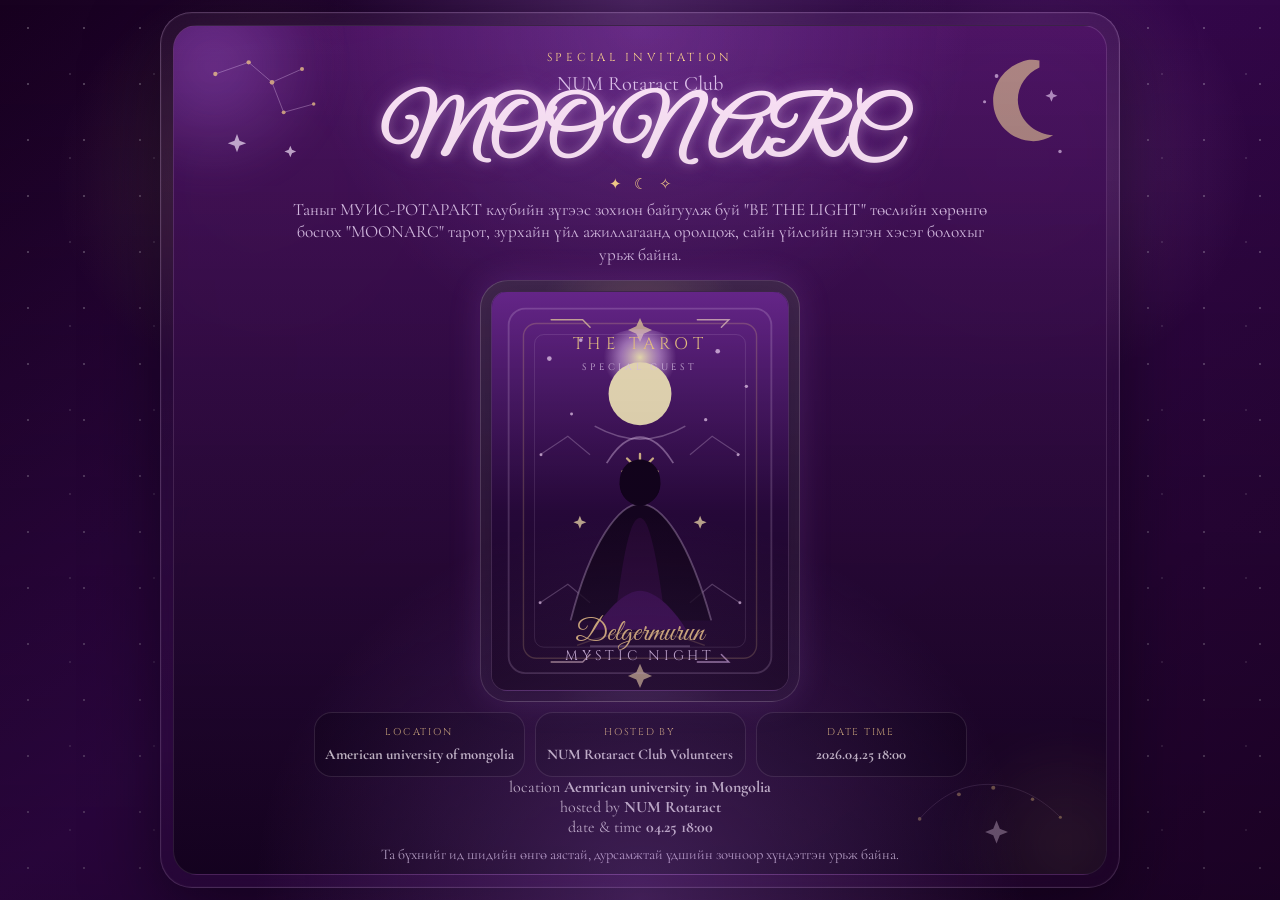
<file: index.html>
<!DOCTYPE html>
<html lang="mn">

<head>
    <meta charset="UTF-8" />
    <meta name="viewport" content="width=device-width, initial-scale=1.0" />
    <title>Tarot Invitation</title>
    <link rel="preconnect" href="https://fonts.googleapis.com" />
    <link rel="preconnect" href="https://fonts.gstatic.com" crossorigin />
    <link href="https://fonts.googleapis.com/css2?family=Cinzel:wght@400;500;600;700&family=Cormorant+Garamond:wght@400;500;600;700&family=Great+Vibes&display=swap" rel="stylesheet" />
    <style>
         :root {
            --bg-deep: #17011f;
            --bg-mid: #35084d;
            --bg-soft: #5f1b77;
            --glow: #c67cff;
            --glow-soft: rgba(214, 154, 255, 0.35);
            --card: rgba(33, 8, 49, 0.78);
            --line: rgba(240, 203, 255, 0.24);
            --text: #fff6ff;
            --muted: #e2c7ef;
            --gold: #ffd58f;
        }
        
        * {
            box-sizing: border-box;
        }
        
        body {
            margin: 0;
            min-height: 100vh;
            min-height: 100dvh;
            font-family: "Cormorant Garamond", "Times New Roman", serif;
            color: var(--text);
            background: radial-gradient(circle at top, rgba(214, 154, 255, 0.22), transparent 28%), radial-gradient(circle at 20% 20%, rgba(255, 213, 143, 0.14), transparent 16%), radial-gradient(circle at 80% 18%, rgba(247, 160, 255, 0.18), transparent 18%), linear-gradient(140deg, var(--bg-deep), var(--bg-mid) 45%, #23032e 100%);
            display: grid;
            place-items: center;
            overflow: hidden;
        }
        
        body::before,
        body::after {
            content: "";
            position: fixed;
            inset: 0;
            pointer-events: none;
        }
        
        body::before {
            background-image: radial-gradient(circle, rgba(255, 255, 255, 0.85) 0 1px, transparent 1.5px), radial-gradient(circle, rgba(255, 255, 255, 0.45) 0 1px, transparent 1.5px);
            background-position: 0 0, 28px 32px;
            background-size: 56px 56px, 84px 84px;
            opacity: 0.28;
        }
        
        body::after {
            background: radial-gradient(circle at 50% 100%, rgba(198, 124, 255, 0.24), transparent 35%), linear-gradient(transparent, rgba(10, 0, 15, 0.32));
        }
        
        .frame {
            width: min(960px, calc(100% - 32px));
            height: calc(100dvh - 24px);
            margin: 12px 16px;
            padding: 12px;
            border-radius: 32px;
            border: 1px solid var(--line);
            background: linear-gradient(180deg, rgba(255, 255, 255, 0.04), rgba(255, 255, 255, 0.01));
            box-shadow: 0 0 0 1px rgba(255, 255, 255, 0.03) inset, 0 24px 70px rgba(7, 0, 12, 0.55);
            backdrop-filter: blur(12px);
        }
        
        .invite {
            position: relative;
            overflow: hidden;
            height: 100%;
            padding: 24px 24px 18px;
            border-radius: 24px;
            border: 1px solid rgba(255, 223, 255, 0.15);
            background: radial-gradient(circle at top center, rgba(198, 124, 255, 0.22), transparent 34%), linear-gradient(180deg, rgba(79, 21, 103, 0.9), rgba(25, 4, 38, 0.96));
            text-align: center;
            display: flex;
            flex-direction: column;
            justify-content: space-between;
        }
        
        .invite::before,
        .invite::after {
            content: "";
            position: absolute;
            width: 240px;
            height: 240px;
            border-radius: 50%;
            filter: blur(18px);
            opacity: 0.55;
            pointer-events: none;
        }
        
        .invite::before {
            top: -80px;
            left: -80px;
            background: radial-gradient(circle, rgba(198, 124, 255, 0.55), transparent 70%);
        }
        
        .invite::after {
            right: -80px;
            bottom: -90px;
            background: radial-gradient(circle, rgba(255, 213, 143, 0.22), transparent 70%);
        }
        
        .decor {
            position: absolute;
            pointer-events: none;
            user-select: none;
            z-index: 0;
        }
        
        .decor svg {
            display: block;
            width: 100%;
            height: auto;
        }
        
        .decor-top-left {
            top: 18px;
            left: 18px;
            width: 150px;
            opacity: 0.72;
        }
        
        .decor-top-right {
            top: 26px;
            right: 22px;
            width: 120px;
            opacity: 0.62;
        }
        
        .decor-bottom {
            right: 26px;
            bottom: 16px;
            width: 180px;
            opacity: 0.48;
        }
        
        .content {
            position: relative;
            z-index: 1;
            display: flex;
            flex-direction: column;
            justify-content: space-between;
            height: 100%;
        }
        
        .crest {
            font-family: "Cinzel", serif;
            letter-spacing: 0.32em;
            text-transform: uppercase;
            font-size: 0.72rem;
            color: var(--gold);
            margin-bottom: 6px;
        }
        
        .club {
            font-family: "Cormorant Garamond", serif;
            font-size: clamp(1rem, 1.6vw, 1.3rem);
            color: var(--muted);
            margin: 0;
        }
        
        h1 {
            font-family: "Great Vibes", "Cormorant Garamond", serif;
            margin: 6px 0 2px;
            font-size: clamp(3rem, 7vw, 4.8rem);
            font-weight: 400;
            line-height: 0.92;
            letter-spacing: 0.02em;
            text-transform: none;
            color: #ffe7fb;
            text-shadow: 0 0 12px rgba(255, 214, 252, 0.35), 0 0 28px rgba(198, 124, 255, 0.22);
        }
        
        h1 strong {
            font-weight: 700;
        }
        
        .subtitle {
            font-family: "Cormorant Garamond", serif;
            max-width: 700px;
            margin: 0 auto 10px;
            font-size: clamp(0.94rem, 1.45vw, 1.08rem);
            line-height: 1.3;
            color: var(--muted);
        }
        
        .visual-wrap {
            display: grid;
            place-items: center;
            margin: 4px auto 10px;
        }
        
        .tarot-card {
            width: min(100%, 320px);
            padding: 10px;
            border-radius: 28px;
            border: 1px solid rgba(255, 226, 252, 0.22);
            background: radial-gradient(circle at 50% 12%, rgba(255, 223, 156, 0.18), transparent 26%), radial-gradient(circle at 50% 88%, rgba(246, 219, 255, 0.12), transparent 24%), linear-gradient(180deg, rgba(255, 255, 255, 0.12), rgba(255, 255, 255, 0.03)), rgba(31, 6, 45, 0.72);
            box-shadow: 0 0 32px rgba(198, 124, 255, 0.18), inset 0 0 30px rgba(255, 255, 255, 0.04);
        }
        
        .tarot-frame {
            overflow: hidden;
            border-radius: 16px;
            border: 1px solid rgba(255, 226, 252, 0.18);
            background: linear-gradient(180deg, #3f105d, #1b0328);
        }
        
        .tarot-svg {
            display: block;
            width: 100%;
            height: auto;
        }
        
        .tarot-label {
            font-family: "Cinzel", serif;
            margin-top: 7px;
            letter-spacing: 0.26em;
            text-transform: uppercase;
            font-size: 0.6rem;
            color: var(--gold);
        }
        
        .details {
            max-width: 720px;
            margin: 0 auto;
            display: grid;
            grid-template-columns: repeat(3, minmax(0, 1fr));
            gap: 10px;
        }
        
        .detail {
            padding: 12px 10px;
            border-radius: 18px;
            border: 1px solid rgba(255, 228, 255, 0.16);
            background: rgba(11, 3, 18, 0.34);
        }
        
        .detail span {
            font-family: "Cinzel", serif;
            display: block;
            font-size: 0.62rem;
            letter-spacing: 0.18em;
            text-transform: uppercase;
            color: var(--gold);
            margin-bottom: 5px;
        }
        
        .detail strong {
            font-family: "Cormorant Garamond", serif;
            font-size: 0.92rem;
            line-height: 1.2;
            color: var(--text);
        }
        
        .footer-note {
            font-family: "Cormorant Garamond", serif;
            margin-top: 8px;
            font-size: 0.92rem;
            line-height: 1.28;
            color: #f3dfff;
        }
        
        .icons {
            display: flex;
            justify-content: center;
            gap: 12px;
            margin: 0 auto 6px;
            color: var(--gold);
            font-size: 0.95rem;
        }

        /* ─── MOBILE FIX ─── */
        @media (max-width: 720px) {
            body {
                padding: 0;
                overflow: hidden;
                height: 100dvh;
            }

            .frame {
                width: calc(100% - 10px);
                height: calc(100dvh - 10px);
                margin: 5px;
                padding: 6px;
                border-radius: 18px;
            }

            .invite {
                height: 100%;
                padding: 12px 12px 10px;
                border-radius: 14px;
                justify-content: flex-start;
            }

            /* content: flex column, fills height, no overflow */
            .content {
                height: 100%;
                display: flex;
                flex-direction: column;
                justify-content: flex-start;
                gap: 0;
            }

            .crest {
                flex-shrink: 0;
                font-size: 0.5rem;
                letter-spacing: 0.18em;
                margin-bottom: 1px;
            }

            .club {
                flex-shrink: 0;
                font-size: 0.78rem;
                margin: 0 0 1px;
            }

            h1 {
                flex-shrink: 0;
                margin: 1px 0 1px;
                font-size: clamp(2rem, 10vw, 3rem);
                line-height: 0.9;
            }

            .icons {
                flex-shrink: 0;
                gap: 8px;
                margin: 2px auto;
                font-size: 0.75rem;
            }

            /* subtitle: shrink allowed but never hidden */
            .subtitle {
                flex-shrink: 1;
                margin: 0 auto 4px;
                font-size: 0.63rem;
                line-height: 1.28;
                max-width: 290px;
                overflow: visible;
            }

            /* card: shrinks if needed so subtitle stays visible */
            .visual-wrap {
                flex: 1 1 auto;
                min-height: 0;
                display: flex;
                align-items: center;
                justify-content: center;
                margin: 0 auto;
            }

            .tarot-card {
                width: auto;
                height: min(55dvh, 360px);
                aspect-ratio: 320 / 430;
                padding: 8px;
                border-radius: 20px;
            }

            .tarot-frame {
                border-radius: 10px;
                height: 100%;
            }

            .tarot-svg {
                width: 100%;
                height: 100%;
                object-fit: cover;
            }

            .tarot-label {
                margin-top: 4px;
                font-size: 0.48rem;
                letter-spacing: 0.14em;
            }

            .details {
                display: none;
            }

            /* Mobile details row */
            .details-mobile {
                flex-shrink: 0;
                display: grid;
                grid-template-columns: repeat(3, 1fr);
                gap: 4px;
                max-width: 100%;
                margin: 4px 0 0;
            }

            .detail-m {
                padding: 5px 4px;
                border-radius: 9px;
                border: 1px solid rgba(255, 228, 255, 0.14);
                background: rgba(11, 3, 18, 0.38);
                text-align: center;
            }

            .detail-m span {
                font-family: "Cinzel", serif;
                display: block;
                font-size: 0.4rem;
                letter-spacing: 0.1em;
                text-transform: uppercase;
                color: var(--gold);
                margin-bottom: 2px;
            }

            .detail-m strong {
                font-family: "Cormorant Garamond", serif;
                font-size: 0.7rem;
                line-height: 1.15;
                color: var(--text);
                display: block;
            }

            .footer-note {
                flex-shrink: 0;
                margin-top: 4px;
                font-size: 0.68rem;
                line-height: 1.22;
                max-width: 290px;
                margin-left: auto;
                margin-right: auto;
                margin-bottom: 0;
            }

            .decor-top-left {
                top: 8px; left: 8px;
                width: 80px; opacity: 0.55;
            }
            .decor-top-right {
                top: 10px; right: 8px;
                width: 64px; opacity: 0.45;
            }
            .decor-bottom {
                right: 8px; bottom: 8px;
                width: 90px; opacity: 0.32;
            }
        }

        /* Very small phones */
        @media (max-width: 380px) {
            h1 { font-size: clamp(1.8rem, 9vw, 2.6rem); }
            .subtitle { font-size: 0.59rem; }
            .tarot-card { height: min(48dvh, 300px); }
        }
    </style>
</head>

<body>
    <main class="frame">
        <section class="invite">
            <div class="decor decor-top-left" aria-hidden="true">
                <svg viewBox="0 0 180 180" xmlns="http://www.w3.org/2000/svg">
          <g fill="none" stroke="#f7d7ff" stroke-opacity="0.45" stroke-width="1.2">
            <path d="M28 36 68 22 96 46 132 30"/>
            <path d="M96 46 110 82 146 72"/>
          </g>
          <g fill="#ffd58f">
            <circle cx="28" cy="36" r="2.6"/>
            <circle cx="68" cy="22" r="2.6"/>
            <circle cx="96" cy="46" r="2.8"/>
            <circle cx="132" cy="30" r="2.4"/>
            <circle cx="110" cy="82" r="2.3"/>
            <circle cx="146" cy="72" r="2.1"/>
          </g>
          <g fill="#f9e7ff">
            <path d="M54 108l3 8 8 3-8 3-3 8-3-8-8-3 8-3z"/>
            <path d="M118 122l2 5 5 2-5 2-2 5-2-5-5-2 5-2z"/>
          </g>
        </svg>
            </div>

            <div class="decor decor-top-right" aria-hidden="true">
                <svg viewBox="0 0 140 160" xmlns="http://www.w3.org/2000/svg">
          <path d="M88 18c-18 8-29 28-24 47 4 18 21 31 40 32-7 4-15 7-23 7-26 0-47-21-47-47 0-20 13-38 32-45 9-4 16-3 22-2Z" fill="#ffe1a1" fill-opacity="0.9"/>
          <g fill="#f6dbff">
            <circle cx="38" cy="28" r="2.2"/>
            <circle cx="24" cy="58" r="1.8"/>
            <circle cx="112" cy="116" r="2"/>
            <path d="M102 44l2 5 5 2-5 2-2 5-2-5-5-2 5-2z"/>
          </g>
        </svg>
            </div>

            <div class="decor decor-bottom" aria-hidden="true">
                <svg viewBox="0 0 220 120" xmlns="http://www.w3.org/2000/svg">
          <g fill="none" stroke="#f2c8ff" stroke-opacity="0.34" stroke-width="1.2">
            <path d="M24 72c26-30 56-44 90-42 30 2 57 15 82 40"/>
          </g>
          <g fill="#ffd58f">
            <circle cx="24" cy="72" r="2.2"/>
            <circle cx="72" cy="42" r="2.4"/>
            <circle cx="114" cy="34" r="2.5"/>
            <circle cx="162" cy="48" r="2.1"/>
            <circle cx="196" cy="70" r="1.9"/>
          </g>
          <g fill="#f6dbff">
            <path d="M118 74l4 10 10 4-10 4-4 10-4-10-10-4 10-4z"/>
          </g>
        </svg>
            </div>

            <div class="content">
                <div class="crest">Special Invitation</div>
                <p class="club">NUM Rotaract Club</p>
                <h1><strong>MOONARC</strong></h1>
                <div class="icons">
                    <span>✦</span>
                    <span>☾</span>
                    <span>✧</span>
                </div>
                <p class="subtitle">
                    Таныг МУИС-РОТАРАКТ клубийн зүгээс зохион байгуулж буй "BE THE LIGHT" төслийн хөрөнгө босгох "MOONARC" тарот, зурхайн үйл ажиллагаанд оролцож, сайн үйлсийн нэгэн хэсэг болохыг урьж байна.
                </p>

                <div class="visual-wrap">
                    <div class="tarot-card">
                        <div class="tarot-frame">
                            <svg class="tarot-svg" viewBox="0 0 320 430" xmlns="http://www.w3.org/2000/svg" role="img" aria-label="Tarot inspired illustration">
                <defs>
                  <linearGradient id="sky" x1="0" y1="0" x2="0" y2="1">
                    <stop offset="0%" stop-color="#6f2a96"/>
                    <stop offset="55%" stop-color="#2d0b43"/>
                    <stop offset="100%" stop-color="#16031f"/>
                  </linearGradient>
                  <linearGradient id="ornament" x1="0" y1="0" x2="1" y2="1">
                    <stop offset="0%" stop-color="#ffe5a9"/>
                    <stop offset="100%" stop-color="#f0c6ff"/>
                  </linearGradient>
                  <radialGradient id="moonGlow" cx="50%" cy="22%" r="28%">
                    <stop offset="0%" stop-color="#fff3bf" stop-opacity="1"/>
                    <stop offset="55%" stop-color="#f0c6ff" stop-opacity="0.55"/>
                    <stop offset="100%" stop-color="#f0c6ff" stop-opacity="0"/>
                  </radialGradient>
                </defs>
                <rect width="320" height="430" fill="url(#sky)"/>
                <g opacity="0.75">
                  <path d="M64 30h34l8 8M222 30h34l-8 8M64 400h34l8-8M222 400h34l-8-8" fill="none" stroke="url(#ornament)" stroke-width="1.6" stroke-linecap="round"/>
                  <path d="M160 28l4 9 9 4-9 4-4 9-4-9-9-4 9-4zM160 402l4 9 9 4-9 4-4 9-4-9-9-4 9-4z" fill="#f8dfab"/>
                </g>
                <circle cx="160" cy="110" r="70" fill="url(#moonGlow)"/>
                <circle cx="160" cy="110" r="34" fill="#fff1c7"/>
                <g fill="#f8d6ff" opacity="0.8">
                  <circle cx="62" cy="72" r="2.5"/>
                  <circle cx="96" cy="52" r="2"/>
                  <circle cx="244" cy="64" r="2.5"/>
                  <circle cx="275" cy="102" r="1.8"/>
                  <circle cx="231" cy="138" r="1.8"/>
                  <circle cx="86" cy="132" r="1.6"/>
                  <circle cx="53" cy="176" r="1.6"/>
                  <circle cx="266" cy="176" r="1.6"/>
                  <circle cx="52" cy="336" r="1.6"/>
                  <circle cx="268" cy="336" r="1.6"/>
                </g>
                <g fill="none" stroke="#f3d7ff" stroke-opacity="0.3" stroke-width="1.2">
                  <path d="M52 176 82 156 106 176"/>
                  <path d="M268 176 238 156 214 176"/>
                  <path d="M52 336 82 316 106 336"/>
                  <path d="M268 336 238 316 214 336"/>
                </g>
                <g stroke="#f8d59b" stroke-width="2.5" stroke-linecap="round" opacity="0.95">
                  <path d="M160 175v38"/>
                  <path d="M141 194h38"/>
                  <path d="M146 180l28 28"/>
                  <path d="M174 180l-28 28"/>
                </g>
                <g fill="#ffe8b9" opacity="0.85">
                  <path d="M95 242l2 5 5 2-5 2-2 5-2-5-5-2 5-2z"/>
                  <path d="M225 242l2 5 5 2-5 2-2 5-2-5-5-2 5-2z"/>
                </g>
                <path d="M111 145c18 10 34 14 49 14 16 0 32-4 49-14" fill="none" stroke="#f6dbff" stroke-opacity="0.35" stroke-width="1.8"/>
                <path d="M85 355c22-86 53-126 75-126 24 0 53 40 77 126" fill="rgba(17,4,24,0.75)" stroke="#f3d5ff" stroke-opacity="0.36" stroke-width="2"/>
                <circle cx="160" cy="208" r="22" fill="#14041f"/>
                <path d="M132 360c10-77 17-116 28-116 10 0 18 39 28 116" fill="#2a0938"/>
                <path d="M111 365c16-26 35-42 49-42 15 0 34 16 50 42" fill="#3e0f56"/>
                <path d="M138 205c0-14 10-24 22-24s22 10 22 24-10 26-22 26-22-12-22-26Z" fill="#14041f"/>
                <path d="M124 185c11-18 24-28 36-28s25 10 36 28" fill="none" stroke="#f4d2ff" stroke-opacity="0.45" stroke-width="2"/>
                <path d="M106 383h108" stroke="#f4d2ff" stroke-opacity="0.28" stroke-width="2"/>
                <path d="M92 382c22-9 44-14 68-14 25 0 48 5 70 14" fill="none" stroke="#ffd58f" stroke-opacity="0.22" stroke-width="1.4"/>
                <rect x="18" y="18" width="284" height="394" rx="18" fill="none" stroke="#f5d7ff" stroke-opacity="0.22" stroke-width="2"/>
                <rect x="34" y="34" width="252" height="362" rx="14" fill="none" stroke="#ffd58f" stroke-opacity="0.24" stroke-width="1.5"/>
                <rect x="46" y="46" width="228" height="338" rx="10" fill="none" stroke="#f6dbff" stroke-opacity="0.16" stroke-width="1"/>
                <text x="160" y="62" text-anchor="middle" fill="#ffd58f" font-size="18" letter-spacing="5" style="font-family: 'Cinzel', serif;">THE TAROT</text>
                <text x="160" y="84" text-anchor="middle" fill="#f3d9ff" font-size="10" letter-spacing="4" style="font-family: 'Cinzel', serif;">SPECIAL GUEST</text>
                <text x="160" y="376" text-anchor="middle" fill="#ffd58f" font-size="32" style="font-family: 'Great Vibes', cursive;">Delgermurun</text>
                <text x="160" y="398" text-anchor="middle" fill="#f3d9ff" font-size="15" letter-spacing="4" style="font-family: 'Cinzel', serif;">MYSTIC NIGHT</text>
              </svg>
                        </div>
                      
                    </div>
                </div>

                <!-- Desktop details -->
                <div class="details">
                    <article class="detail">
                        <span>location</span>
                        <strong>American university of mongolia</strong>
                    </article>
                    <article class="detail">
                        <span>Hosted by</span>
                        <strong>NUM Rotaract Club Volunteers</strong>
                    </article>
                    <article class="detail">
                        <span>date time</span>
                        <strong>2026.04.25 18:00</strong>
                    </article>
                </div>

                <!-- Mobile details (compact) -->
                <div class="details-mobile">
                    <div class="detail-m">
                        <span>location</span>
                        <strong>Aemrican university in Mongolia</strong>
                    </div>
                    <div class="detail-m">
                        <span>hosted by</span>
                        <strong>NUM Rotaract</strong>
                    </div>
                    <div class="detail-m">
                        <span>date & time</span>
                        <strong>04.25  18:00</strong>
                    </div>
                </div>

                <p class="footer-note">
                    Та бүхнийг ид шидийн өнгө аястай, дурсамжтай үдшийн зочноор хүндэтгэн урьж байна.
                </p>
            </div>
        </section>
    </main>
</body>

</html>
</file>
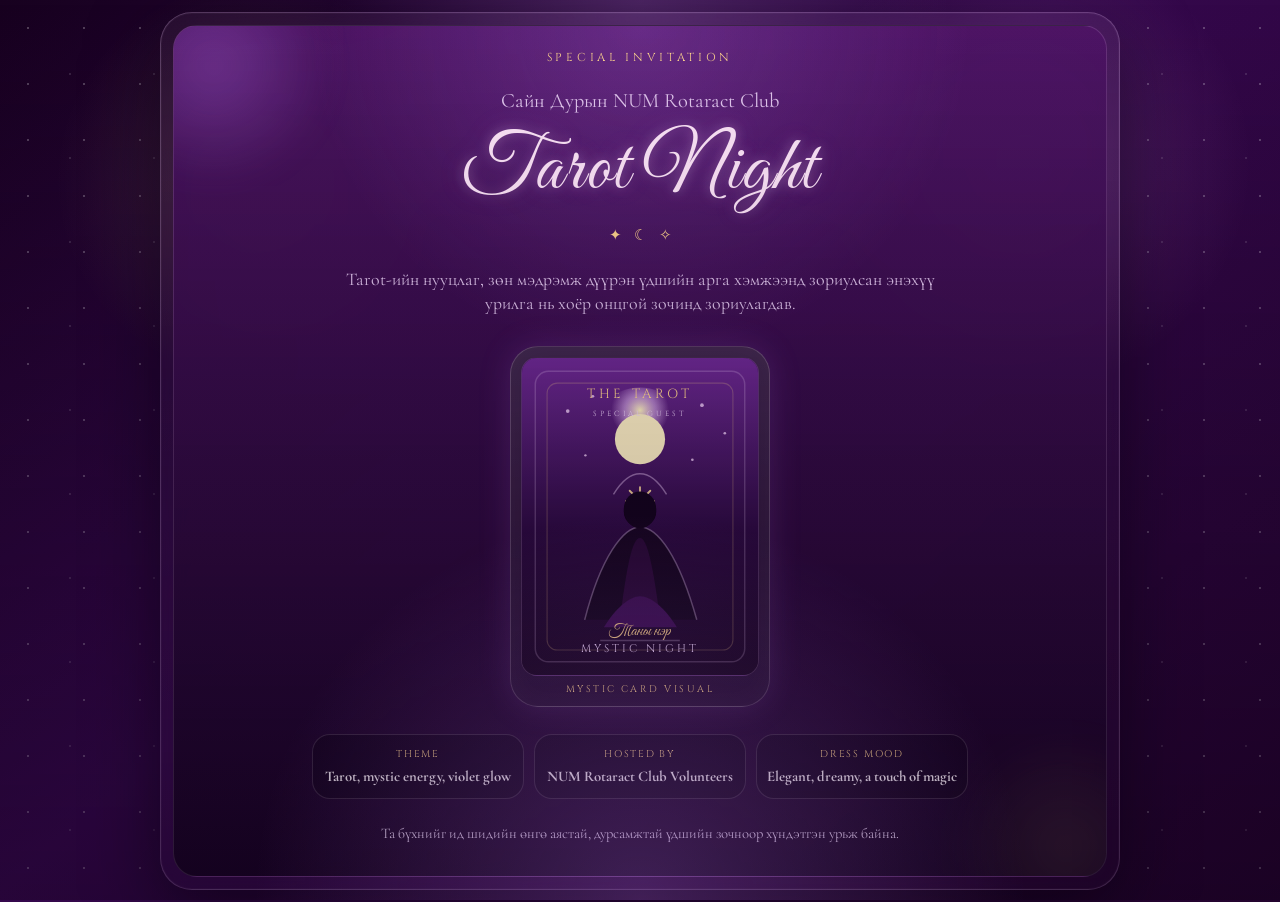
<file: tarot.html>
<!DOCTYPE html>
<html lang="mn">
<head>
  <meta charset="UTF-8" />
  <meta name="viewport" content="width=device-width, initial-scale=1.0" />
  <title>Tarot Invitation</title>
  <link rel="preconnect" href="https://fonts.googleapis.com" />
  <link rel="preconnect" href="https://fonts.gstatic.com" crossorigin />
  <link href="https://fonts.googleapis.com/css2?family=Cinzel:wght@400;500;600;700&family=Cormorant+Garamond:wght@400;500;600;700&family=Great+Vibes&display=swap" rel="stylesheet" />
  <style>
    :root {
      --bg-deep: #17011f;
      --bg-mid: #35084d;
      --bg-soft: #5f1b77;
      --glow: #c67cff;
      --glow-soft: rgba(214, 154, 255, 0.35);
      --card: rgba(33, 8, 49, 0.78);
      --line: rgba(240, 203, 255, 0.24);
      --text: #fff6ff;
      --muted: #e2c7ef;
      --gold: #ffd58f;
    }

    * {
      box-sizing: border-box;
    }

    body {
      margin: 0;
      min-height: 100vh;
      min-height: 100dvh;
      font-family: "Cormorant Garamond", "Times New Roman", serif;
      color: var(--text);
      background:
        radial-gradient(circle at top, rgba(214, 154, 255, 0.22), transparent 28%),
        radial-gradient(circle at 20% 20%, rgba(255, 213, 143, 0.14), transparent 16%),
        radial-gradient(circle at 80% 18%, rgba(247, 160, 255, 0.18), transparent 18%),
        linear-gradient(140deg, var(--bg-deep), var(--bg-mid) 45%, #23032e 100%);
      display: grid;
      place-items: center;
      overflow-x: hidden;
      overflow-y: hidden;
    }

    body::before,
    body::after {
      content: "";
      position: fixed;
      inset: 0;
      pointer-events: none;
    }

    body::before {
      background-image:
        radial-gradient(circle, rgba(255,255,255,0.85) 0 1px, transparent 1.5px),
        radial-gradient(circle, rgba(255,255,255,0.45) 0 1px, transparent 1.5px);
      background-position: 0 0, 28px 32px;
      background-size: 56px 56px, 84px 84px;
      opacity: 0.28;
    }

    body::after {
      background:
        radial-gradient(circle at 50% 100%, rgba(198, 124, 255, 0.24), transparent 35%),
        linear-gradient(transparent, rgba(10, 0, 15, 0.32));
    }

    .frame {
      width: min(960px, calc(100% - 32px));
      margin: 12px 16px;
      padding: 12px;
      border-radius: 32px;
      border: 1px solid var(--line);
      background: linear-gradient(180deg, rgba(255,255,255,0.04), rgba(255,255,255,0.01));
      box-shadow:
        0 0 0 1px rgba(255,255,255,0.03) inset,
        0 24px 70px rgba(7, 0, 12, 0.55);
      backdrop-filter: blur(12px);
    }

    .invite {
      position: relative;
      overflow: hidden;
      min-height: calc(100dvh - 48px);
      padding: 24px 24px 18px;
      border-radius: 24px;
      border: 1px solid rgba(255, 223, 255, 0.15);
      background:
        radial-gradient(circle at top center, rgba(198, 124, 255, 0.22), transparent 34%),
        linear-gradient(180deg, rgba(79, 21, 103, 0.9), rgba(25, 4, 38, 0.96));
      text-align: center;
      display: flex;
      flex-direction: column;
      justify-content: space-between;
    }

    .invite::before,
    .invite::after {
      content: "";
      position: absolute;
      width: 240px;
      height: 240px;
      border-radius: 50%;
      filter: blur(18px);
      opacity: 0.55;
      pointer-events: none;
    }

    .invite::before {
      top: -80px;
      left: -80px;
      background: radial-gradient(circle, rgba(198, 124, 255, 0.55), transparent 70%);
    }

    .invite::after {
      right: -80px;
      bottom: -90px;
      background: radial-gradient(circle, rgba(255, 213, 143, 0.22), transparent 70%);
    }

    .crest {
      font-family: "Cinzel", serif;
      letter-spacing: 0.32em;
      text-transform: uppercase;
      font-size: 0.72rem;
      color: var(--gold);
      margin-bottom: 6px;
    }

    .club {
      font-family: "Cormorant Garamond", serif;
      font-size: clamp(1rem, 1.6vw, 1.3rem);
      color: var(--muted);
      margin: 0;
    }

    h1 {
      font-family: "Great Vibes", "Cormorant Garamond", serif;
      margin: 6px 0 2px;
      font-size: clamp(3rem, 7vw, 4.8rem);
      font-weight: 400;
      line-height: 0.92;
      letter-spacing: 0.02em;
      text-transform: none;
      color: #ffe7fb;
      text-shadow:
        0 0 12px rgba(255, 214, 252, 0.35),
        0 0 28px rgba(198, 124, 255, 0.22);
    }

    .subtitle {
      font-family: "Cormorant Garamond", serif;
      max-width: 640px;
      margin: 0 auto 10px;
      font-size: clamp(0.98rem, 1.6vw, 1.12rem);
      line-height: 1.35;
      color: var(--muted);
    }

    .visual-wrap {
      display: grid;
      place-items: center;
      margin: 4px auto 10px;
    }

    .tarot-card {
      width: min(260px, 100%);
      padding: 10px;
      border-radius: 28px;
      border: 1px solid rgba(255, 226, 252, 0.22);
      background:
        linear-gradient(180deg, rgba(255,255,255,0.12), rgba(255,255,255,0.03)),
        rgba(31, 6, 45, 0.72);
      box-shadow:
        0 0 32px rgba(198, 124, 255, 0.18),
        inset 0 0 30px rgba(255, 255, 255, 0.04);
    }

    .tarot-frame {
      overflow: hidden;
      border-radius: 16px;
      border: 1px solid rgba(255, 226, 252, 0.18);
      background: linear-gradient(180deg, #3f105d, #1b0328);
    }

    .tarot-svg {
      display: block;
      width: 100%;
      height: auto;
    }

    .tarot-label {
      font-family: "Cinzel", serif;
      margin-top: 7px;
      letter-spacing: 0.26em;
      text-transform: uppercase;
      font-size: 0.6rem;
      color: var(--gold);
    }

    .details {
      max-width: 720px;
      margin: 0 auto;
      display: grid;
      grid-template-columns: repeat(3, minmax(0, 1fr));
      gap: 10px;
    }

    .detail {
      padding: 12px 10px;
      border-radius: 18px;
      border: 1px solid rgba(255, 228, 255, 0.16);
      background: rgba(11, 3, 18, 0.34);
    }

    .detail span {
      font-family: "Cinzel", serif;
      display: block;
      font-size: 0.62rem;
      letter-spacing: 0.18em;
      text-transform: uppercase;
      color: var(--gold);
      margin-bottom: 5px;
    }

    .detail strong {
      font-family: "Cormorant Garamond", serif;
      font-size: 0.92rem;
      line-height: 1.2;
      color: var(--text);
    }

    .footer-note {
      font-family: "Cormorant Garamond", serif;
      margin-top: 8px;
      font-size: 0.92rem;
      line-height: 1.28;
      color: #f3dfff;
    }

    .icons {
      display: flex;
      justify-content: center;
      gap: 12px;
      margin: 0 auto 6px;
      color: var(--gold);
      font-size: 0.95rem;
    }

    @media (max-width: 720px) {
      body {
        padding: 0;
      }

      .frame {
        width: min(100%, calc(100% - 12px));
        margin: 6px;
        padding: 8px;
        border-radius: 20px;
      }

      .invite {
        min-height: calc(100dvh - 28px);
        padding: 18px 14px 16px;
        border-radius: 18px;
        display: flex;
        flex-direction: column;
        justify-content: space-between;
      }

      .crest {
        margin-bottom: 6px;
        font-size: 0.58rem;
        letter-spacing: 0.24em;
      }

      .club {
        font-size: 1rem;
      }

      h1 {
        margin: 8px 0 2px;
        font-size: clamp(2.7rem, 14vw, 4.3rem);
        line-height: 0.9;
      }

      .icons {
        gap: 10px;
        margin: 0 auto 6px;
        font-size: 0.95rem;
      }

      .subtitle {
        margin: 0 auto 10px;
        font-size: 0.96rem;
        line-height: 1.32;
        max-width: 300px;
      }

      .visual-wrap {
        margin: 4px auto 10px;
      }

      .tarot-card {
        width: min(250px, 100%);
        padding: 10px;
        border-radius: 22px;
      }

      .tarot-frame {
        border-radius: 16px;
      }

      .tarot-label {
        margin-top: 8px;
        font-size: 0.56rem;
        letter-spacing: 0.18em;
      }

      .details {
        display: none;
      }

      .footer-note {
        margin-top: 8px;
        font-size: 0.88rem;
        line-height: 1.28;
        max-width: 300px;
      }
    }
  </style>
</head>
<body>
  <main class="frame">
    <section class="invite">
      <div class="crest">Special Invitation</div>
      <p class="club">Сайн Дурын NUM Rotaract Club</p>
      <h1>Tarot Night</h1>
      <div class="icons">
        <span>✦</span>
        <span>☾</span>
        <span>✧</span>
      </div>
      <p class="subtitle">
        Tarot-ийн нууцлаг, зөн мэдрэмж дүүрэн үдшийн арга хэмжээнд зориулсан
        энэхүү урилга нь хоёр онцгой зочинд зориулагдав.
      </p>

      <div class="visual-wrap">
        <div class="tarot-card">
          <div class="tarot-frame">
            <svg class="tarot-svg" viewBox="0 0 320 430" xmlns="http://www.w3.org/2000/svg" role="img" aria-label="Tarot inspired illustration">
              <defs>
                <linearGradient id="sky" x1="0" y1="0" x2="0" y2="1">
                  <stop offset="0%" stop-color="#6f2a96"/>
                  <stop offset="55%" stop-color="#2d0b43"/>
                  <stop offset="100%" stop-color="#16031f"/>
                </linearGradient>
                <radialGradient id="moonGlow" cx="50%" cy="22%" r="28%">
                  <stop offset="0%" stop-color="#fff3bf" stop-opacity="1"/>
                  <stop offset="55%" stop-color="#f0c6ff" stop-opacity="0.55"/>
                  <stop offset="100%" stop-color="#f0c6ff" stop-opacity="0"/>
                </radialGradient>
              </defs>
              <rect width="320" height="430" fill="url(#sky)"/>
              <circle cx="160" cy="110" r="70" fill="url(#moonGlow)"/>
              <circle cx="160" cy="110" r="34" fill="#fff1c7"/>
              <g fill="#f8d6ff" opacity="0.8">
                <circle cx="62" cy="72" r="2.5"/>
                <circle cx="96" cy="52" r="2"/>
                <circle cx="244" cy="64" r="2.5"/>
                <circle cx="275" cy="102" r="1.8"/>
                <circle cx="231" cy="138" r="1.8"/>
                <circle cx="86" cy="132" r="1.6"/>
              </g>
              <g stroke="#f8d59b" stroke-width="2.5" stroke-linecap="round" opacity="0.95">
                <path d="M160 175v38"/>
                <path d="M141 194h38"/>
                <path d="M146 180l28 28"/>
                <path d="M174 180l-28 28"/>
              </g>
              <path d="M85 355c22-86 53-126 75-126 24 0 53 40 77 126" fill="rgba(17,4,24,0.75)" stroke="#f3d5ff" stroke-opacity="0.36" stroke-width="2"/>
              <circle cx="160" cy="208" r="22" fill="#14041f"/>
              <path d="M132 360c10-77 17-116 28-116 10 0 18 39 28 116" fill="#2a0938"/>
              <path d="M111 365c16-26 35-42 49-42 15 0 34 16 50 42" fill="#3e0f56"/>
              <path d="M138 205c0-14 10-24 22-24s22 10 22 24-10 26-22 26-22-12-22-26Z" fill="#14041f"/>
              <path d="M124 185c11-18 24-28 36-28s25 10 36 28" fill="none" stroke="#f4d2ff" stroke-opacity="0.45" stroke-width="2"/>
              <path d="M106 383h108" stroke="#f4d2ff" stroke-opacity="0.28" stroke-width="2"/>
              <rect x="18" y="18" width="284" height="394" rx="18" fill="none" stroke="#f5d7ff" stroke-opacity="0.22" stroke-width="2"/>
              <rect x="34" y="34" width="252" height="362" rx="14" fill="none" stroke="#ffd58f" stroke-opacity="0.24" stroke-width="1.5"/>
              <text x="160" y="54" text-anchor="middle" fill="#ffd58f" font-size="18" letter-spacing="5" style="font-family: 'Cinzel', serif;">THE TAROT</text>
              <text x="160" y="78" text-anchor="middle" fill="#f3d9ff" font-size="10" letter-spacing="4" style="font-family: 'Cinzel', serif;">SPECIAL GUEST</text>
              <text x="160" y="376" text-anchor="middle" fill="#ffd58f" font-size="23" style="font-family: 'Great Vibes', cursive;">Таны нэр</text>
              <text x="160" y="398" text-anchor="middle" fill="#f3d9ff" font-size="15" letter-spacing="4" style="font-family: 'Cinzel', serif;">MYSTIC NIGHT</text>
            </svg>
          </div>
          <div class="tarot-label">Mystic Card Visual</div>
        </div>
      </div>

      <div class="details">
        <article class="detail">
          <span>Theme</span>
          <strong>Tarot, mystic energy, violet glow</strong>
        </article>
        <article class="detail">
          <span>Hosted by</span>
          <strong>NUM Rotaract Club Volunteers</strong>
        </article>
        <article class="detail">
          <span>Dress Mood</span>
          <strong>Elegant, dreamy, a touch of magic</strong>
        </article>
      </div>

      <p class="footer-note">
        Та бүхнийг ид шидийн өнгө аястай, дурсамжтай үдшийн зочноор хүндэтгэн урьж байна.
      </p>
    </section>
  </main>
</body>
</html>
</file>
